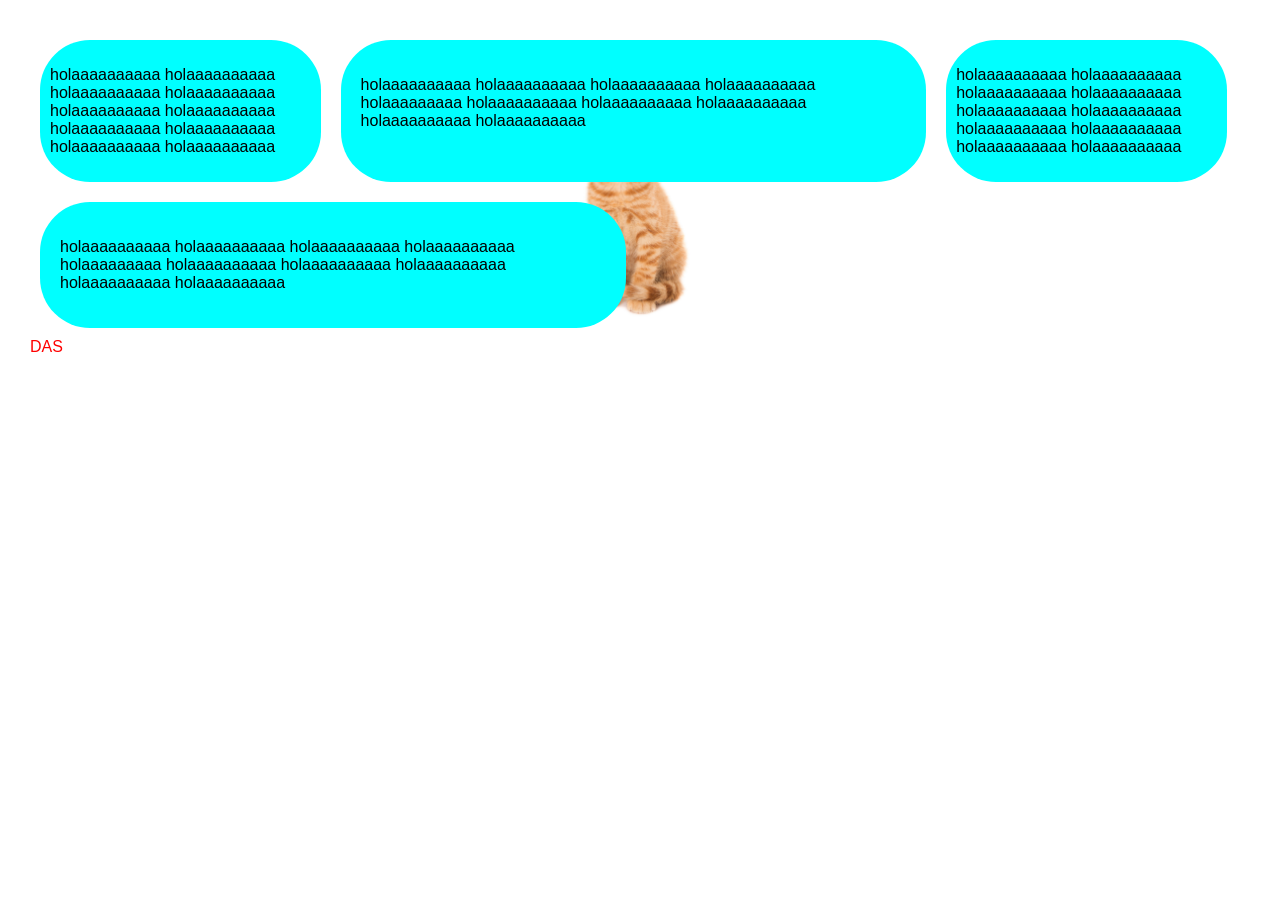
<file: pagina web responsive/index.html>
<!DOCTYPE html>
<html lang="en">
    <head>
        <meta charset="UTF-8" />
        <title>Title</title>
        <link rel="stylesheet" href="styles.css">
       
    </head>
    <body>
    <div class="container">
    <div class="principal">
        <p> holaaaaaaaaaa holaaaaaaaaaa holaaaaaaaaaa holaaaaaaaaaa holaaaaaaaaaa holaaaaaaaaaa holaaaaaaaaaa holaaaaaaaaaa holaaaaaaaaaa holaaaaaaaaaa<br></p>
        </div>
        
       <div class="segundario">
           <p>holaaaaaaaaaa holaaaaaaaaaa holaaaaaaaaaa holaaaaaaaaaa holaaaaaaaaa holaaaaaaaaaa holaaaaaaaaaa holaaaaaaaaaa holaaaaaaaaaa holaaaaaaaaaa </p>
        </div>
    <div class="principal">
        <p> holaaaaaaaaaa holaaaaaaaaaa holaaaaaaaaaa holaaaaaaaaaa holaaaaaaaaaa holaaaaaaaaaa holaaaaaaaaaa holaaaaaaaaaa holaaaaaaaaaa holaaaaaaaaaa<br></p>
        </div>
        
       <div class="segundario">
           <p>holaaaaaaaaaa holaaaaaaaaaa holaaaaaaaaaa holaaaaaaaaaa holaaaaaaaaa holaaaaaaaaaa holaaaaaaaaaa holaaaaaaaaaa holaaaaaaaaaa holaaaaaaaaaa </p>
        </div>
        </div>
         <script>src="javascript.js"</script>
        
        <div class="contenedor">DAS</div>
    </body>
</html>
</file>
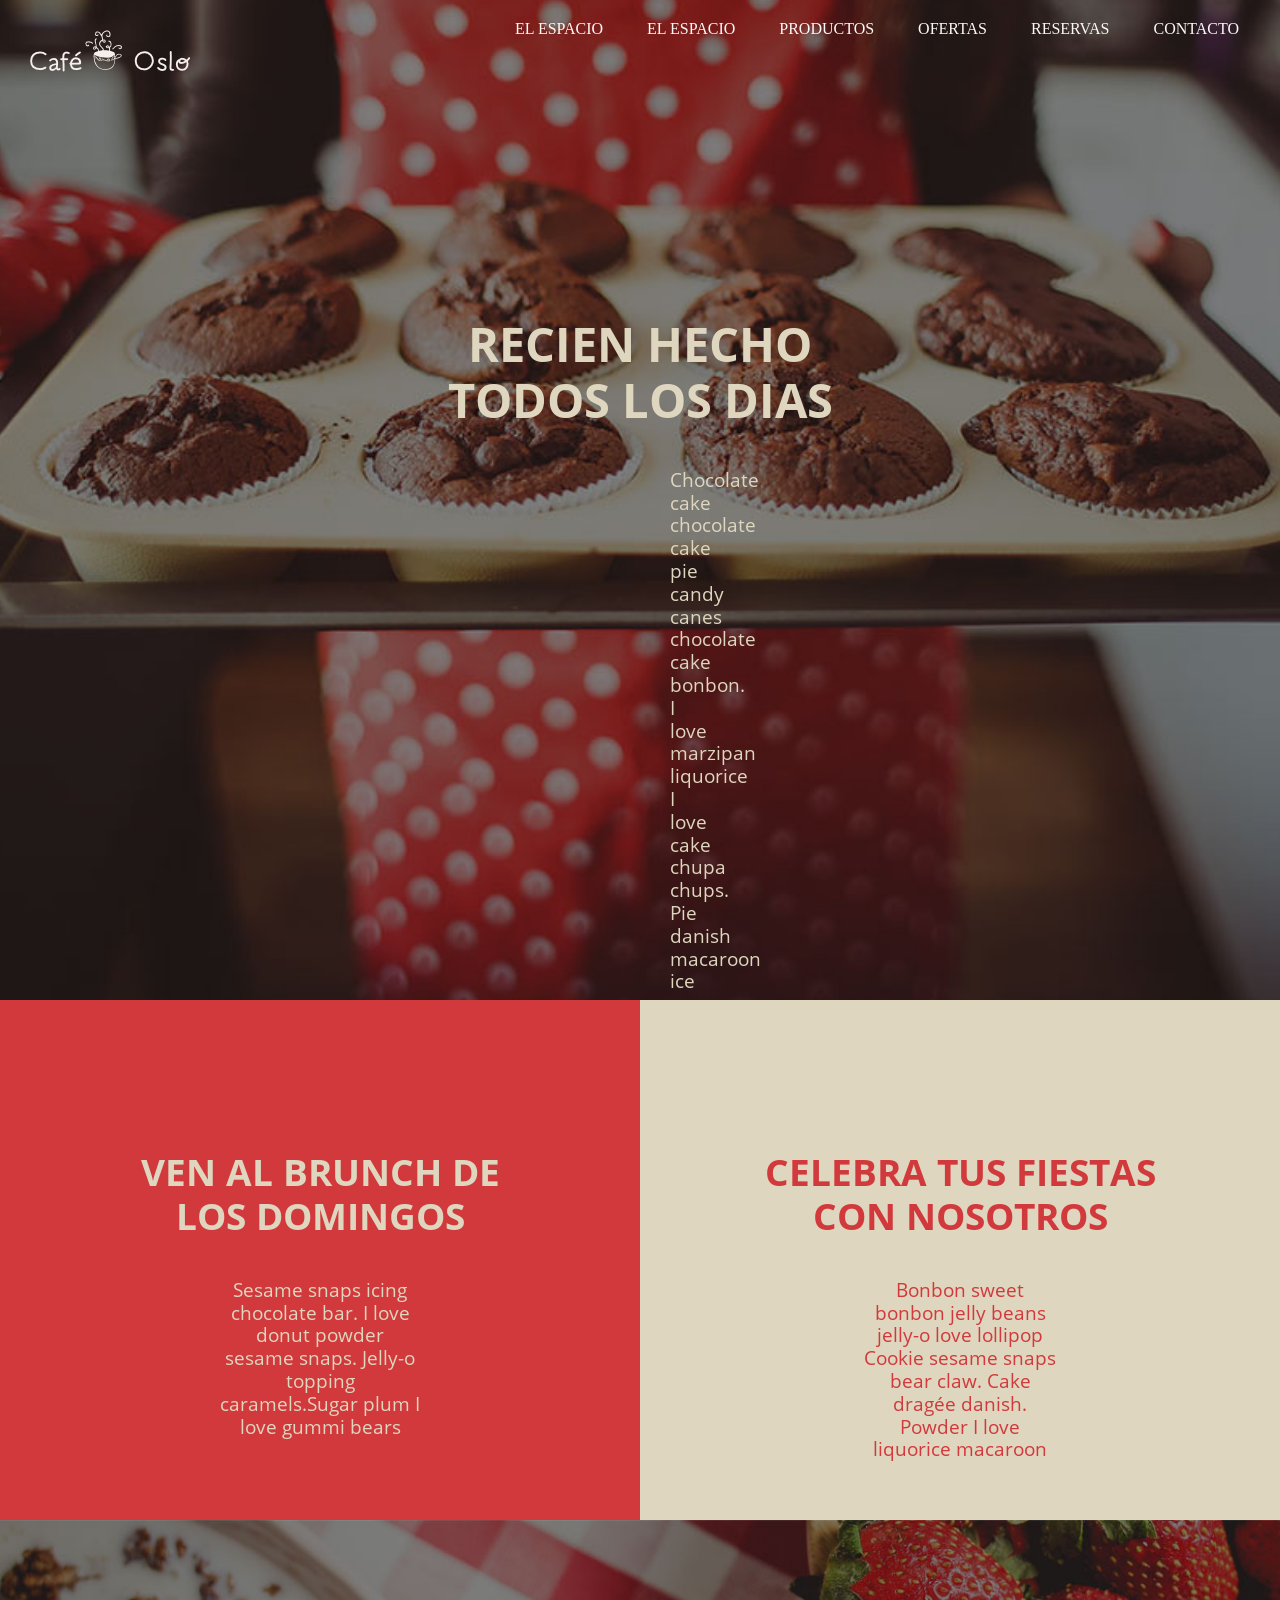
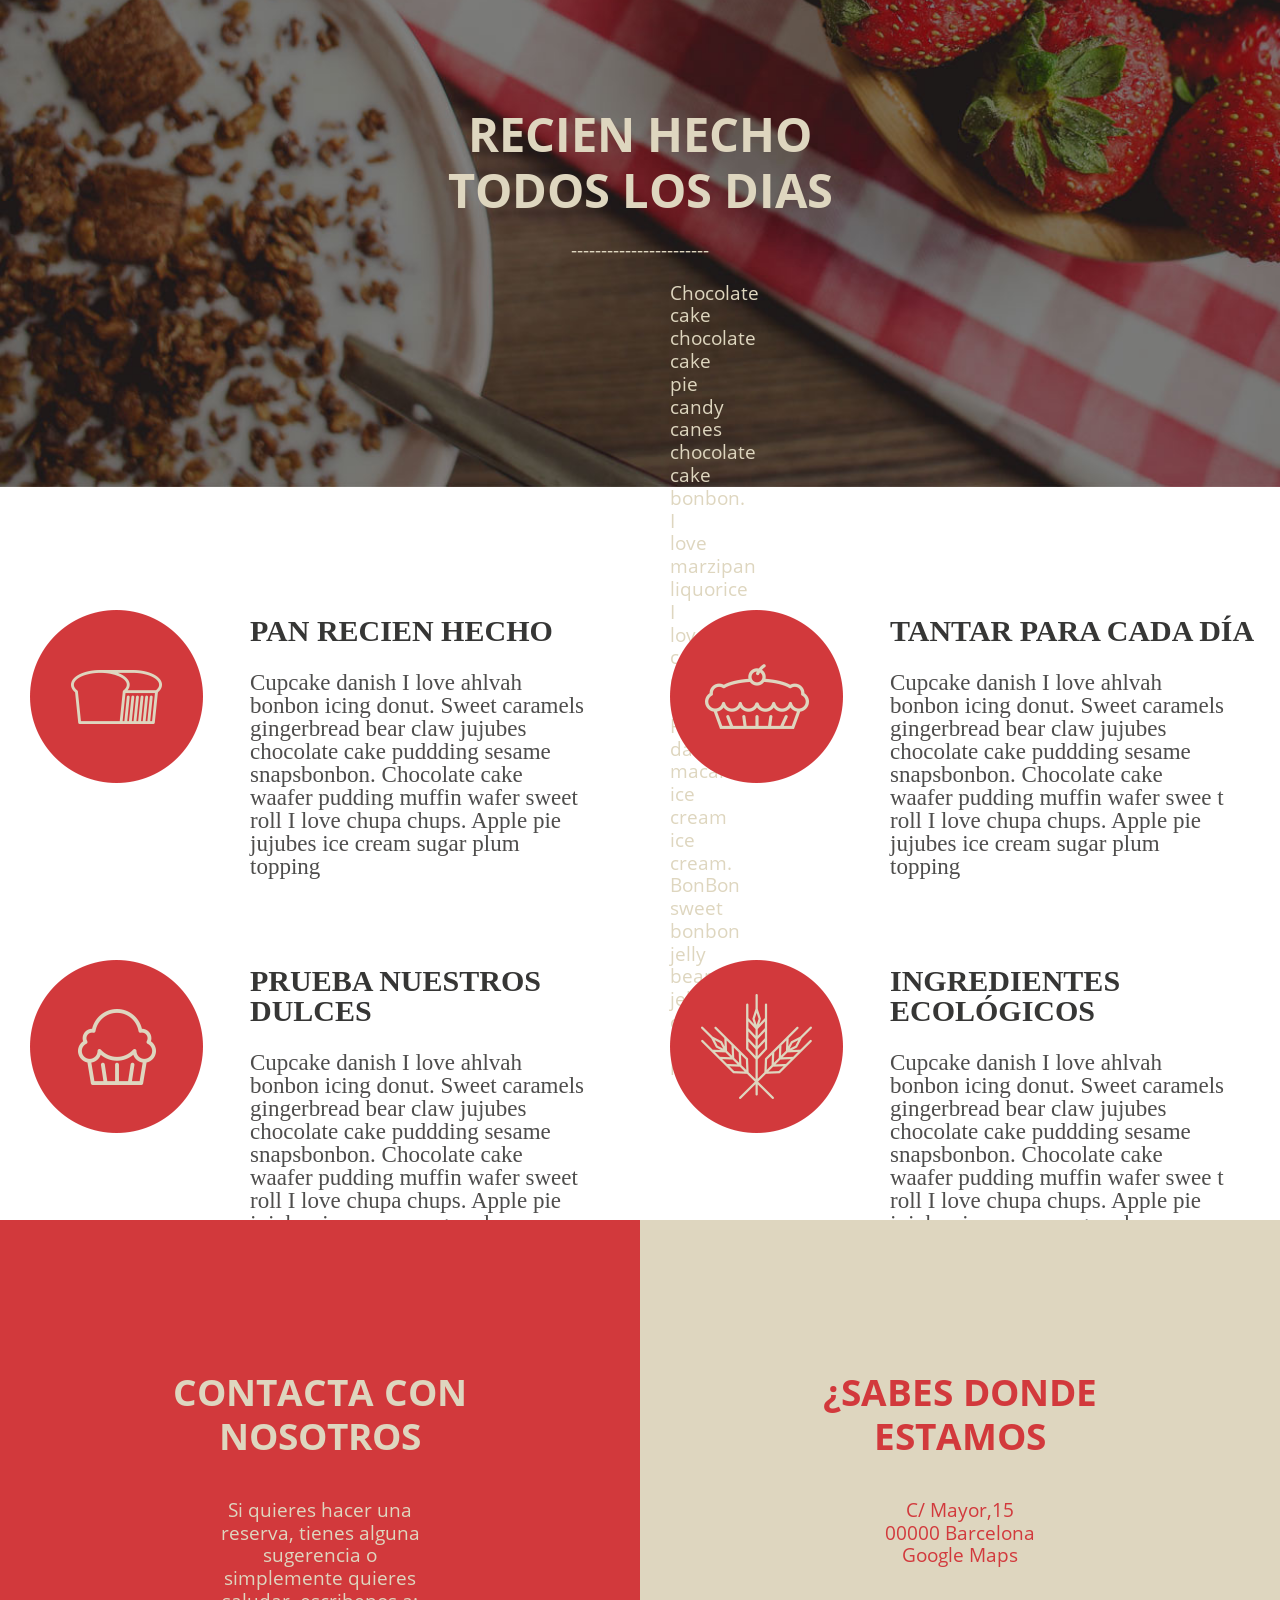
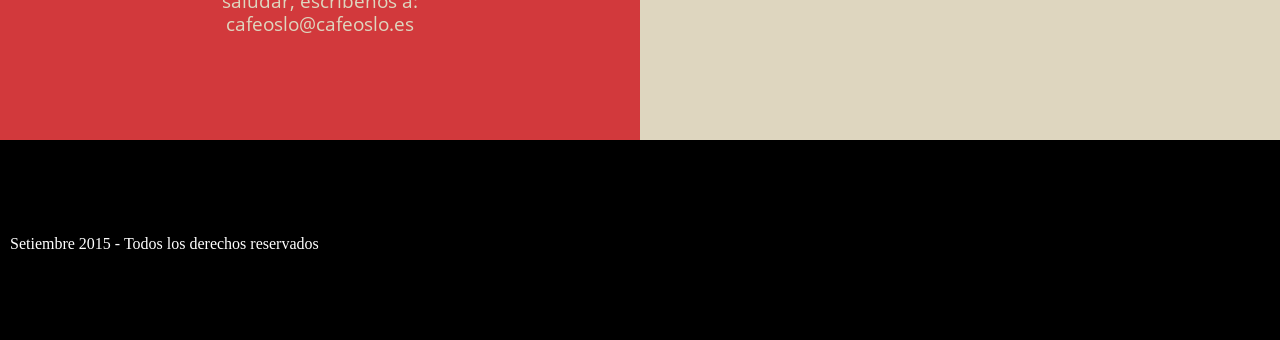
<file: PROYECTO/index.html>
<!DOCTYPE html>
<html lang="en">
    <head>
        <meta charset="UTF-8" />
        <title>Title</title>
        <link rel="stylesheet" href="style.css">
    </head>
    <body>
        <div class="imagen">
            <img src="img/Logo.png">
        </div>
        <ul class="lista">
        <li>EL ESPACIO</li>
            <li>EL ESPACIO</li>
            <li>PRODUCTOS</li>
            <li>OFERTAS</li>
            <li>RESERVAS</li>
            <li>CONTACTO</li>
        </ul>
        <div class="primerfondo"><p>­</p><p class=title-1>RECIEN HECHO<br> TODOS LOS DIAS</p>
            <p class="title0">Chocolate cake chocolate cake pie candy canes chocolate cake bonbon. I love marzipan liquorice I love cake chupa chups. Pie danish macaroon ice cream ice cream. BonBon sweet bonbon jelly beans jelly-o love lollipop</p></div>
    
        <div class="container">
        <div class="box1"><p class=title>VEN AL BRUNCH DE<br> LOS DOMINGOS</p>
            <p class="title2">Sesame snaps icing chocolate bar. I love donut powder sesame snaps. Jelly-o topping caramels.Sugar plum I love gummi bears</p></div>
            <div class="box2"><p class=title3>CELEBRA TUS FIESTAS<BR> CON NOSOTROS</p>
            <p class="title4">Bonbon sweet bonbon jelly beans jelly-o love lollipop Cookie sesame snaps bear claw. Cake dragée danish.<br> Powder I love liquorice macaroon</p>
            </div>
        </div>
        <div class="segundofondo"><p>­</p><p class=title5>RECIEN HECHO<br> TODOS LOS DIAS</p><p class="title7">-----------------------</p>
            <p class="title6">Chocolate cake chocolate cake pie candy canes chocolate cake bonbon. I love marzipan liquorice I love cake chupa chups. Pie danish macaroon ice cream ice cream. BonBon sweet bonbon jelly beans jelly-o love lollipop</p>
            
        </div>
        <div class="tercerfondo">
            <div class=box3><img src="img/Icono1.png">
                <h2>PAN RECIEN HECHO</h2>
                <p>Cupcake danish I love ahlvah bonbon icing donut. Sweet caramels gingerbread 
                    bear claw jujubes chocolate cake puddding sesame snapsbonbon. 
                    Chocolate cake waafer pudding muffin wafer sweet roll I 
                    love chupa chups. Apple pie jujubes ice cream sugar plum topping</p></div>
                        <div class=box3><img src="img/Icono2.png">
                <h2>TANTAR PARA CADA DÍA</h2>
                <p>Cupcake danish I love ahlvah bonbon icing donut. Sweet caramels gingerbread 
                    bear claw jujubes chocolate cake puddding sesame snapsbonbon. 
                    Chocolate cake waafer pudding muffin wafer swee t roll I 
                    love chupa chups. Apple pie jujubes ice cream sugar plum topping</p></div>
                        <div class=box3><img src="img/Icono3.png">
                <p>PAN RECIEN HECHO</p>
                <p>Cupcake danish I love ahlvah bonbon icing donut. Sweet caramels gingerbread 
                    bear claw jujubes chocolate cake puddding sesame snapsbonbon. 
                    Chocolate cake waafer pudding muffin wafer sweet roll I 
                    love chupa chups. Apple pie jujubes ice cream sugar plum topping</p></div>
                        <div class=box3><img src="img/Icono1.png">
                <p>PAN RECIEN HECHO</p>
                <p>Cupcake danish I love ahlvah bonbon icing donut. Sweet caramels gingerbread 
                    bear claw jujubes chocolate cake puddding sesame snapsbonbon. 
                    Chocolate cake waafer pudding muffin wafer sweet roll I 
                    love chupa chups. Apple pie jujubes ice cream sugar plum topping</p></div>
        </div>
        <div class="tercerfondo">
            <div class=box3><img src="img/Icono3.png">
                <h2>PRUEBA NUESTROS DULCES</h2>
                <p>Cupcake danish I love ahlvah bonbon icing donut. Sweet caramels gingerbread 
                    bear claw jujubes chocolate cake puddding sesame snapsbonbon. 
                    Chocolate cake waafer pudding muffin wafer sweet roll I 
                    love chupa chups. Apple pie jujubes ice cream sugar plum topping</p></div>
                        <div class=box3><img src="img/Icono4.png">
                <h2>INGREDIENTES ECOLÓGICOS</h2>
                <p>Cupcake danish I love ahlvah bonbon icing donut. Sweet caramels gingerbread 
                    bear claw jujubes chocolate cake puddding sesame snapsbonbon. 
                    Chocolate cake waafer pudding muffin wafer swee t roll I 
                    love chupa chups. Apple pie jujubes ice cream sugar plum topping</p></div>
                        <div class=box3><img src="img/Icono3.png">
                <p>PAN RECIEN HECHO</p>
                <p>Cupcake danish I love ahlvah bonbon icing donut. Sweet caramels gingerbread 
                    bear claw jujubes chocolate cake puddding sesame snapsbonbon. 
                    Chocolate cake waafer pudding muffin wafer sweet roll I 
                    love chupa chups. Apple pie jujubes ice cream sugar plum topping</p></div>
                        <div class=box3><img src="img/Icono1.png">
                <p>PAN RECIEN HECHO</p>
                <p>Cupcake danish I love ahlvah bonbon icing donut. Sweet caramels gingerbread 
                    bear claw jujubes chocolate cake puddding sesame snapsbonbon. 
                    Chocolate cake waafer pudding muffin wafer sweet roll I 
                    love chupa chups. Apple pie jujubes ice cream sugar plum topping</p></div>
        </div>
        <div class="container">
        <div class="box1"><p class=title>CONTACTA CON<br> NOSOTROS</p>
            <p class="title2">Si quieres hacer una reserva, tienes alguna sugerencia o simplemente quieres saludar, escribenos a:<br> cafeoslo@cafeoslo.es</p></div>
            <div class="box2"><p class=title3>¿SABES DONDE<BR> ESTAMOS</p>
            <p class="title4">C/ Mayor,15 <br>00000 Barcelona<br> Google Maps</p>
            </div> 
            </div> 
        <div class="ultimo">
            <p>­</p><p class="ultimot">Setiembre 2015 - Todos los derechos reservados</p>
        </div>
    </body>
</html>
</file>
<file: pagina web responsive/styles.css>
.Cuadrado1{width:100px;
height:120px;
border: 10px 10px 10px 10px;
}
body{
margin:0;
padding:30px;
font-family: Arial, Helvetica, sans-serif;
    
}
.container{background-image: url(gato.jpg);
background-repeat: no-repeat;
background-position: center;
background-size: contain;
display:flex;
flex-wrap: wrap;
height: 100%;
width:100%;
gap: 20px;
border: 20px;
margin: 10px}

.principal{
flex: 0 0 100%;
width: 60%;
box-sizing: border-box;
background-color: aqua;
overflow: auto;
padding: 10px;
border: 10px;
border-radius: 50px;
}

.segundario{
width: 40%;
flex: 0 0 100%;
box-sizing: border-box;
background-color: aqua;
border-color: red;
padding: 20px;
border: 10px;
border-radius: 50px;}

.contenedor{
color: red;
transition: 2s color;}

.contenedor:hover{
    color:aqua;
}



    /* Dos por fila en pantallas medianas */
    @media (min-width: 600px) {
      .principal {
        flex: 0 0 48%; /* Aproximadamente la mitad con un poco de espacio */
      }
    .segundario {
        flex: 0 0 48%; /* Aproximadamente la mitad con un poco de espacio */
      }
    }

    /* Cuatro en una fila en pantallas grandes */
    @media (min-width: 900px) {
      .principal {
        flex: 0 0 23%; /* Aproximadamente un cuarto con espacio */
      }
                      .segundario {
        flex: 0 0 48%; /* Aproximadamente la mitad con un poco de espacio */
      }
    }
</file>
<file: PROYECTO/style.css>
/* http://meyerweb.com/eric/tools/css/reset/ 
   v2.0 | 20110126
   License: none (public domain)
*/

html, body, div, span, applet, object, iframe,
h1, h2, h3, h4, h5, h6, p, blockquote, pre,
a, abbr, acronym, address, big, cite, code,
del, dfn, em, img, ins, kbd, q, s, samp,
small, strike, strong, sub, sup, tt, var,
b, u, i, center,
dl, dt, dd, ol, ul, li,
fieldset, form, label, legend,
table, caption, tbody, tfoot, thead, tr, th, td,
article, aside, canvas, details, embed, 
figure, figcaption, footer, header, hgroup, 
menu, nav, output, ruby, section, summary,
time, mark, audio, video {
	margin: 0;
	padding: 0;
	border: 0;
	font-size: 100%;
	font: inherit;
	vertical-align: baseline;
}
/* HTML5 display-role reset for older browsers */
article, aside, details, figcaption, figure, 
footer, header, hgroup, menu, nav, section {
	display: block;
}
body {
	line-height: 1;
}
ol, ul {
	list-style: none;
}
blockquote, q {
	quotes: none;
}
blockquote:before, blockquote:after,
q:before, q:after {
	content: '';
	content: none;
}
table {
	border-collapse: collapse;
	border-spacing: 0;
}


@font-face {
  font-family: 'Open Sans Bold';
  src: url('./tipografia/OpenSans-Bold.ttf') format('truetype');
  font-weight: bold;
  font-style: normal;
}

@font-face {
  font-family: 'OpenSans-Regular';
  src: url('./tipografia/OpenSans-Regular.ttf') format('truetype');
  font-weight: bold;
  font-style: normal;
}
body{margin: 0;}
.lista{display: inline;
list-style: none;
margin: 20px;
padding:1px;
right:0;;
position: absolute;
}

.lista li{padding: 15px 20px;
		display: inline;
color:rgb(252, 248, 245) }
		
.imagen{
	width: 100%;
	height: 1000px;
    background-size: 100%;
    position: absolute;
    z-index: 1;
    margin-left: 30px;
    margin-top:30px
}
.primerfondo{
    width:100%;
    height: 1000px;
    background-size: 2000px auto;
    background-image: url(img/Fondo1.jpg);
    background-repeat: no-repeat;
    background-position: center;
}.container{
    display: flex;
    width: 100%
}
.box1{
    flex: 0 0 50%;
    height: 520px;
    background-color: rgb(210, 57, 60);
    box-sizing: border-box;

}
.box2{
    flex: 0 0 50%;
    height: 520px;
    box-sizing: border-box;
    background-color: rgb(222, 214, 191);
}

.title-1{font-size:47px;
text-align: center;
margin: 300px 10px 40px;
color: rgb(222, 214, 191);
line-height: 1.2;
font-family: 'Open Sans Bold'}
.title0{font-size:19px;
text-align: center;
margin: 40px 670px;
color: rgb(222, 214, 191);
line-height: 1.2;
font-family: 'OpenSans-Regular';}

.title{font-size:37px;
text-align: center;
margin-top: 150px;
color: rgb(222, 214, 191);
line-height: 1.2;
font-family: 'Open Sans Bold'}
.title2{font-size:19px;
text-align: center;
margin: 40px 220px;
color: rgb(222, 214, 191);
line-height: 1.2;
font-family: 'OpenSans-Regular';}
.title3{font-size:37px;
text-align: center;
margin-top: 150px;
color: rgb(210, 57, 60);
line-height: 1.2;
font-family: 'Open Sans Bold'}
.title4{font-size:19px;
text-align: center;
margin: 40px 220px;
color: rgb(210, 57, 60);
line-height: 1.2;
font-family: 'OpenSans-Regular';}

.segundofondo{background-image: url(img/Fondo2.jpg);
width: 100%;
height: 600px;
background-repeat: no-repeat;
background-size: 100%}


.title5{font-size:47px;
text-align: center;
margin: 170px 10px 20px;
color: rgb(222, 214, 191);
line-height: 1.2;
font-family: 'Open Sans Bold'}
.title6{font-size:19px;
text-align: center;
margin: 20px 670px;
color: rgb(222, 214, 191);
line-height: 1.2;
font-family: 'OpenSans-Regular';}

.title7{font-size:19px;
text-align: center;
margin: 10px 40px;
color: rgb(222, 214, 191);
line-height: 1.2;
font-family: 'OpenSans-Regular';}

.tercerfondo{width: 100%;
height: 350px;
color:rgb(245, 240, 237);
display: flex;}

.box3{
    flex: 0 0 50%;
    height: 350px;
    box-sizing: border-box;
}
.box3 img{margin: 90px 20px 30px 30px;}
.box3 h2 {margin: -200px 20px 30px 250px;
color: rgb(54, 54, 53);
	font-size:30px;
	font-weight: bold;
}
.box3 p {color:rgb(78, 77, 76);
margin: -5px 50px 40px 250px;
font-size: 23px}

.ultimo{width:100%;
height:200px;
left: 0;
azimuth: center;
background-color: black;
color:white;}
.ultimot{margin: 80px 10px 150px}
</file>
